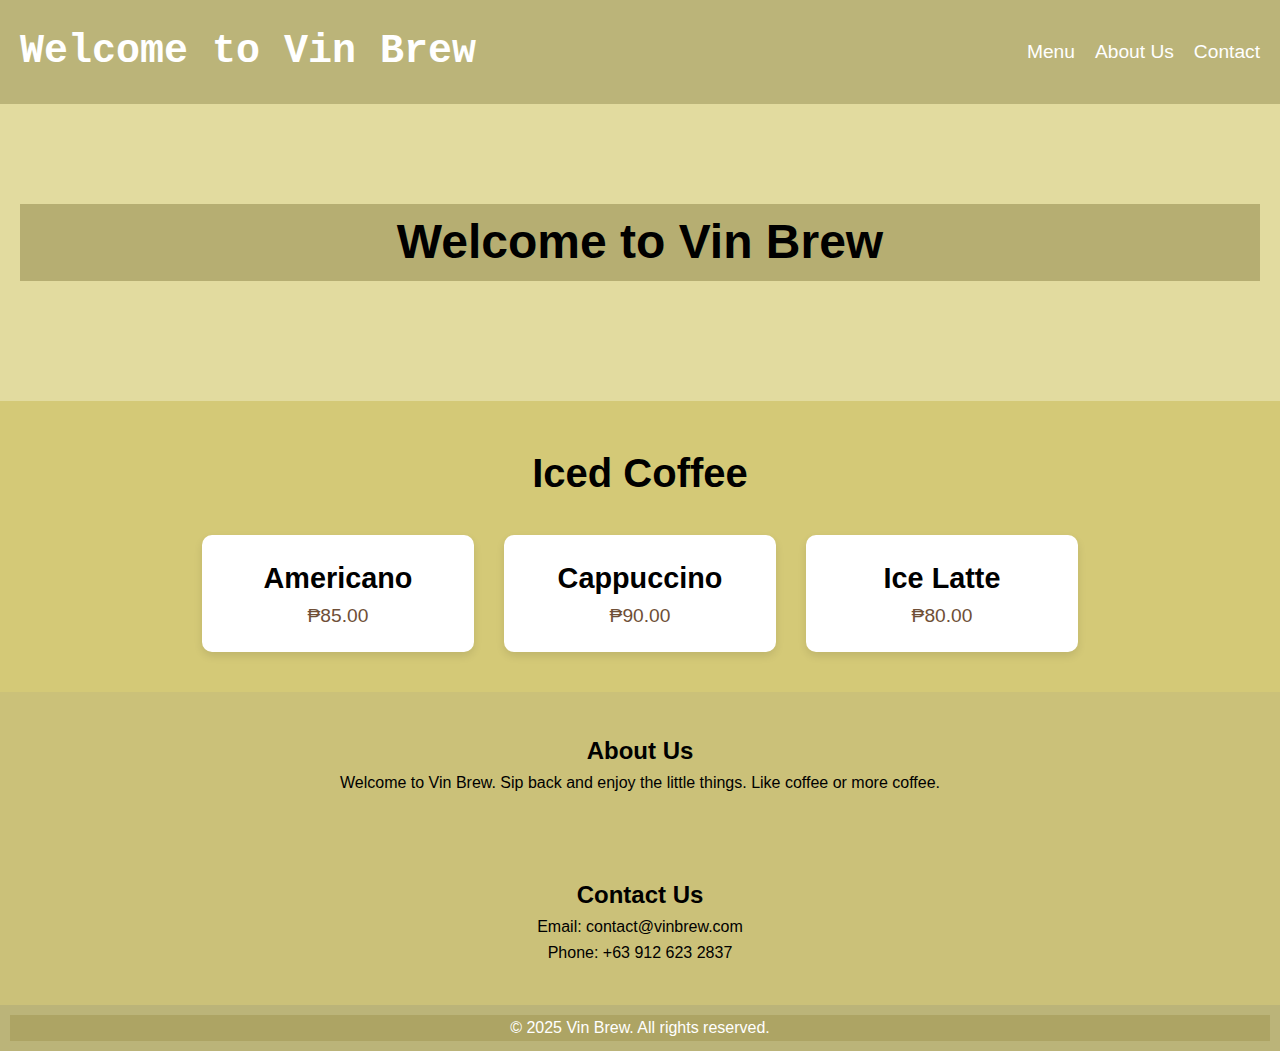
<file: index.html>
<!DOCTYPE html>
<html lang="en">
<head>
    <meta charset="UTF-8">
    <meta name="viewport" content="width=device-width, initial-scale=1.0">
    <title>Coffee Shop</title>
    <link rel="stylesheet" href="style.css">
</head>
<body>
    <header>
        <div class="logo">
            <h1>Welcome to Vin Brew</h1>
        </div>
        <nav>
            <ul>
                <li><a href="#menu">Menu</a></li>
                <li><a href="#about us">About Us</a></li>
                <li><a href="#contact">Contact</a></li>
            </ul>
        </nav>
    </header>

    <section id="home" class="hero">
        <h2>Welcome to Vin Brew</h2>
        
    </section>

    <section id="menu" class="menu">
        <h2>Iced Coffee</h2>
        <div class="menu-item">
            <h3>Americano</h3>
            <p>₱85.00</p>
            
        </div>
        <div class="menu-item">
            <h3>Cappuccino</h3>
            <p>₱90.00</p>
        </div>
        <div class="menu-item">
            <h3>Ice Latte</h3>
            <p>₱80.00</p>
        
    </section>

    <section id="about" class="about">
        <h2>About Us</h2>
        <p>Welcome to Vin Brew. Sip back and enjoy the little things. Like coffee or more coffee.</p>
    </section>

    <section id="contact" class="contact">
        <h2>Contact Us</h2>
        <p>Email: contact@vinbrew.com</p>
        <p>Phone: +63 912 623 2837</p>
        
    </section>

    <footer>
        <p>&copy; 2025 Vin Brew. All rights reserved.</p>
    </footer>
</body>
</html>
</file>
<file: style.css>
* {
    margin: 0;
    padding: 0;
    box-sizing: border-box;
}

body {
    font-family: Arial, sans-serif;
    line-height: 1.6;
}

header {
    background-color: #bbb479;
    color: white;
    padding: 20px;
    display: flex;
    justify-content: space-between;
    align-items: center;
}

header .logo h1 {
    font-size: 2.5rem;
    font-family: 'Courier New', Courier, monospace;
}

nav ul {
    list-style: none;
    display: flex;
    gap: 20px;
}

nav ul li a {
    text-decoration: none;
    color: white;
    font-size: 1.2rem;
}

nav ul li a:hover {
    text-decoration: underline;
}

.hero {
    background: url('https://images.unsplash.com/photo-1603791443011-d3be7ec5e9a4') no-repeat center center/cover;
    color: black;
    background-color: #e2db9f;
    padding: 100px 20px;
    text-align: center;
}

.hero h2 {
    background-color: #b6ae72;
    font-size: 3rem;
    margin-bottom: 20px;
}

.hero p {
    font-size: 1.5rem;
}

.menu {
    padding: 40px 20px;
    text-align: center;
    background-color: #d4c977;
}

.menu h2 {
    font-size: 2.5rem;
    margin-bottom: 30px;
}

.menu-item {
    display: inline-block;
    width: 22%;
    margin: 0 1%;
    background-color: #fff;
    padding: 20px;
    border-radius: 10px;
    box-shadow: 0 4px 8px rgba(0, 0, 0, 0.1);
}

.menu-item h3 {
    font-size: 1.8rem;
}

.menu-item p {
    font-size: 1.2rem;
    color: #6f4f37;
}

.about, .contact {
    padding: 40px 20px;
    text-align: center;
    background-color: #cbc179;
}

footer {
    background-color: #bbb479;
    color: white;
    text-align: center;
    padding: 10px;
}

footer p {
    font-size: 1rem;
    background-color: #ada464;
}
</file>
